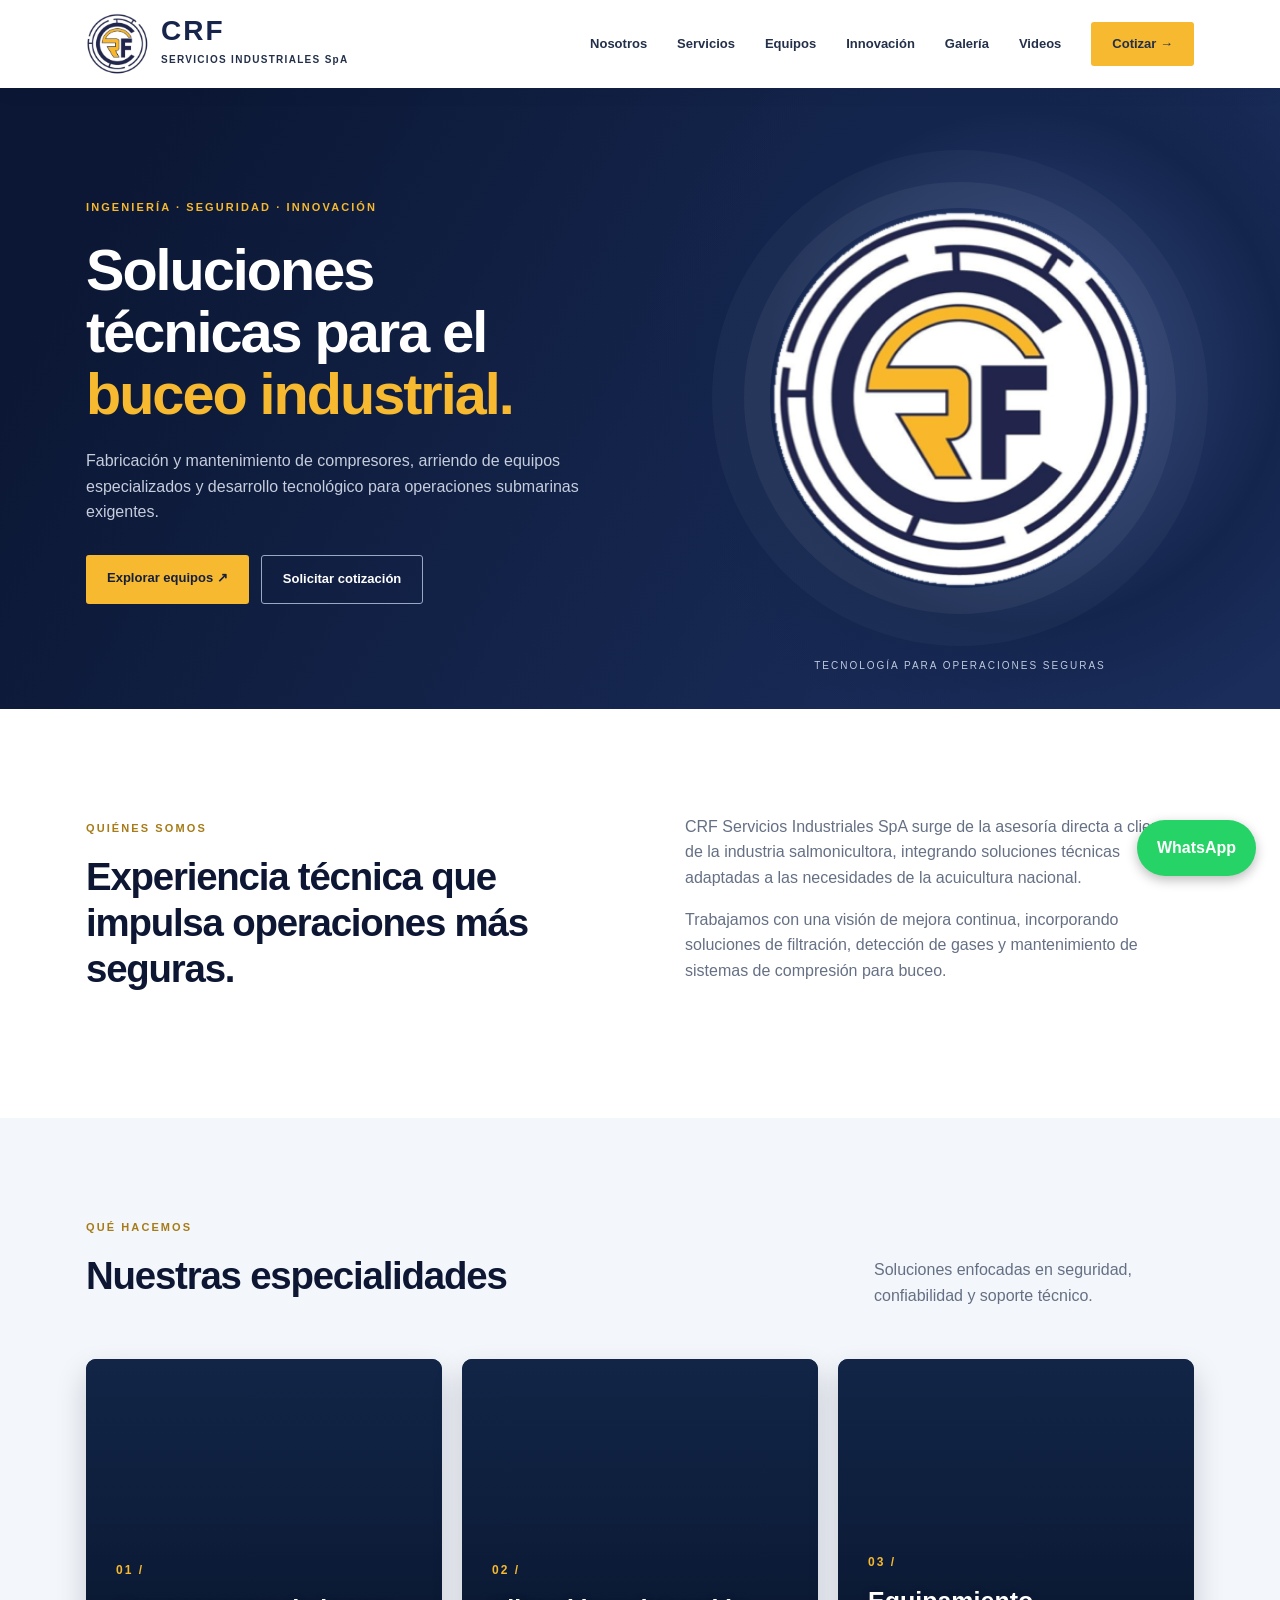
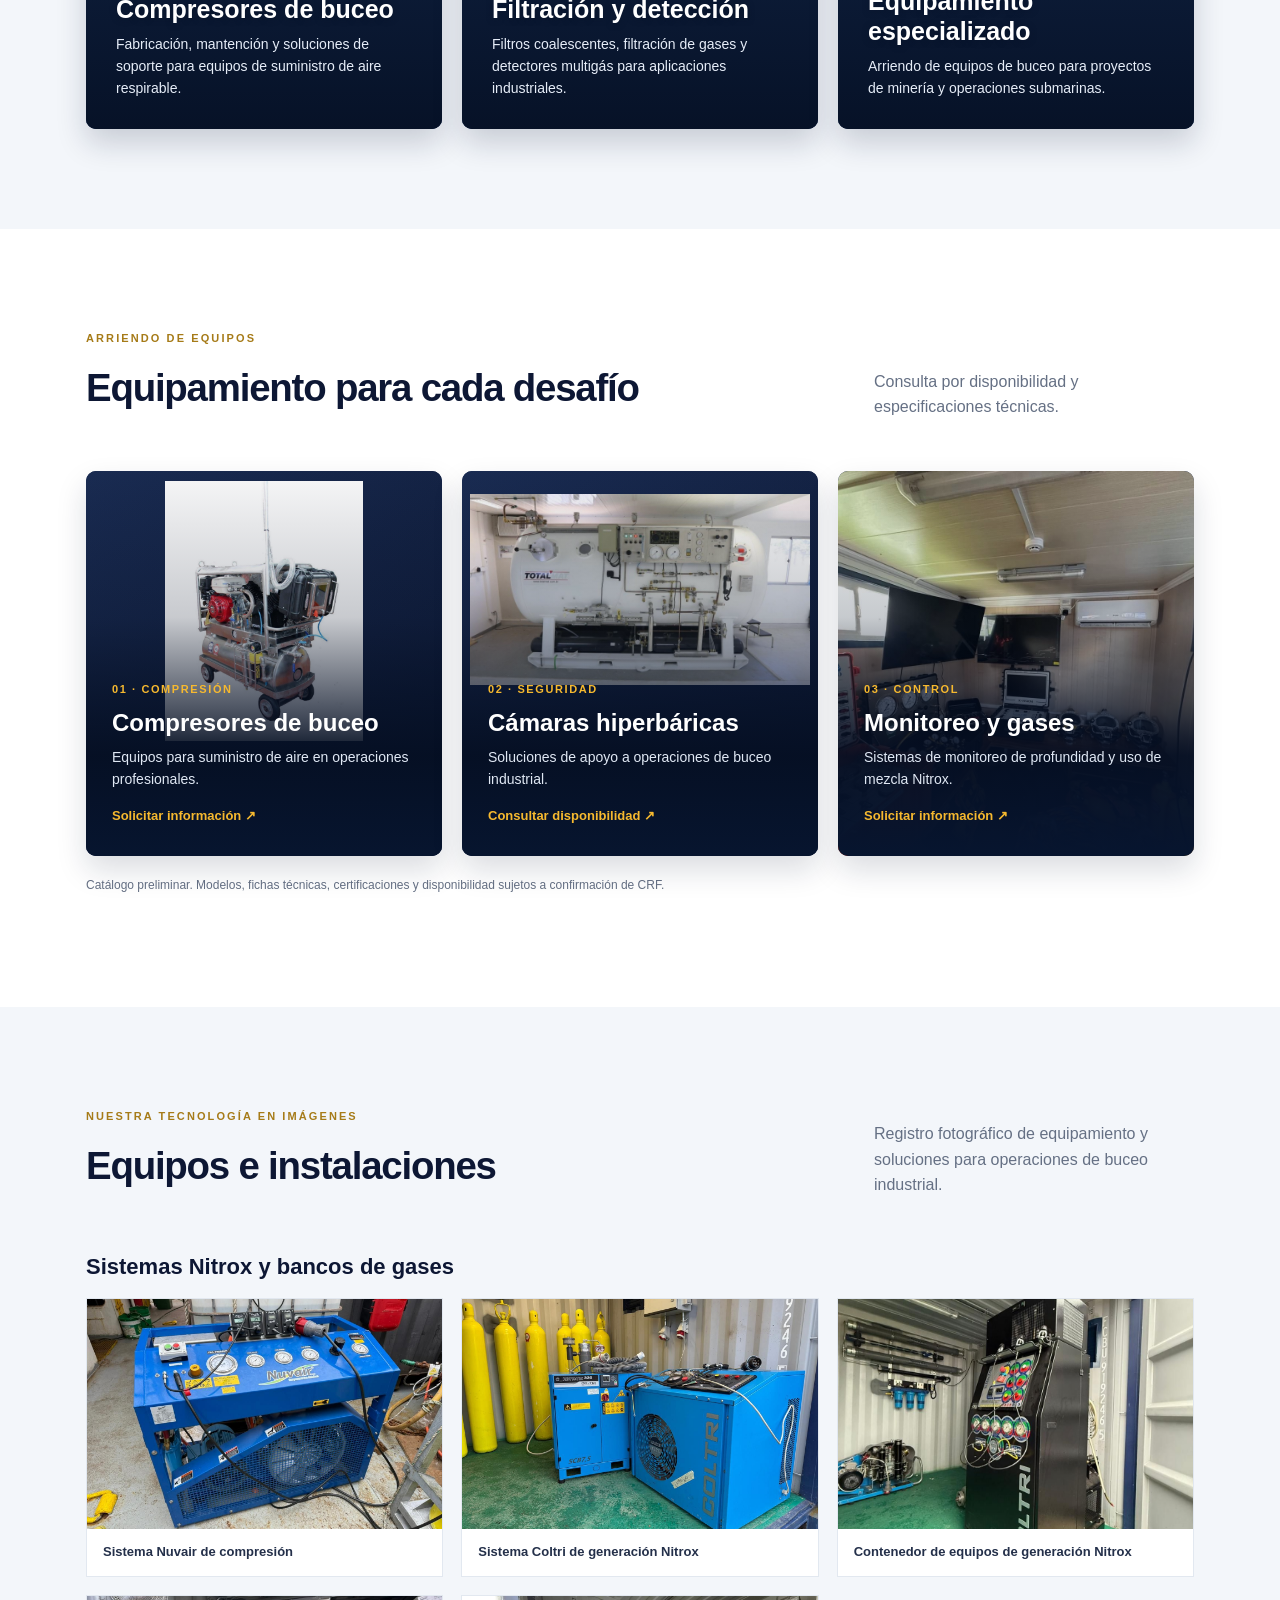
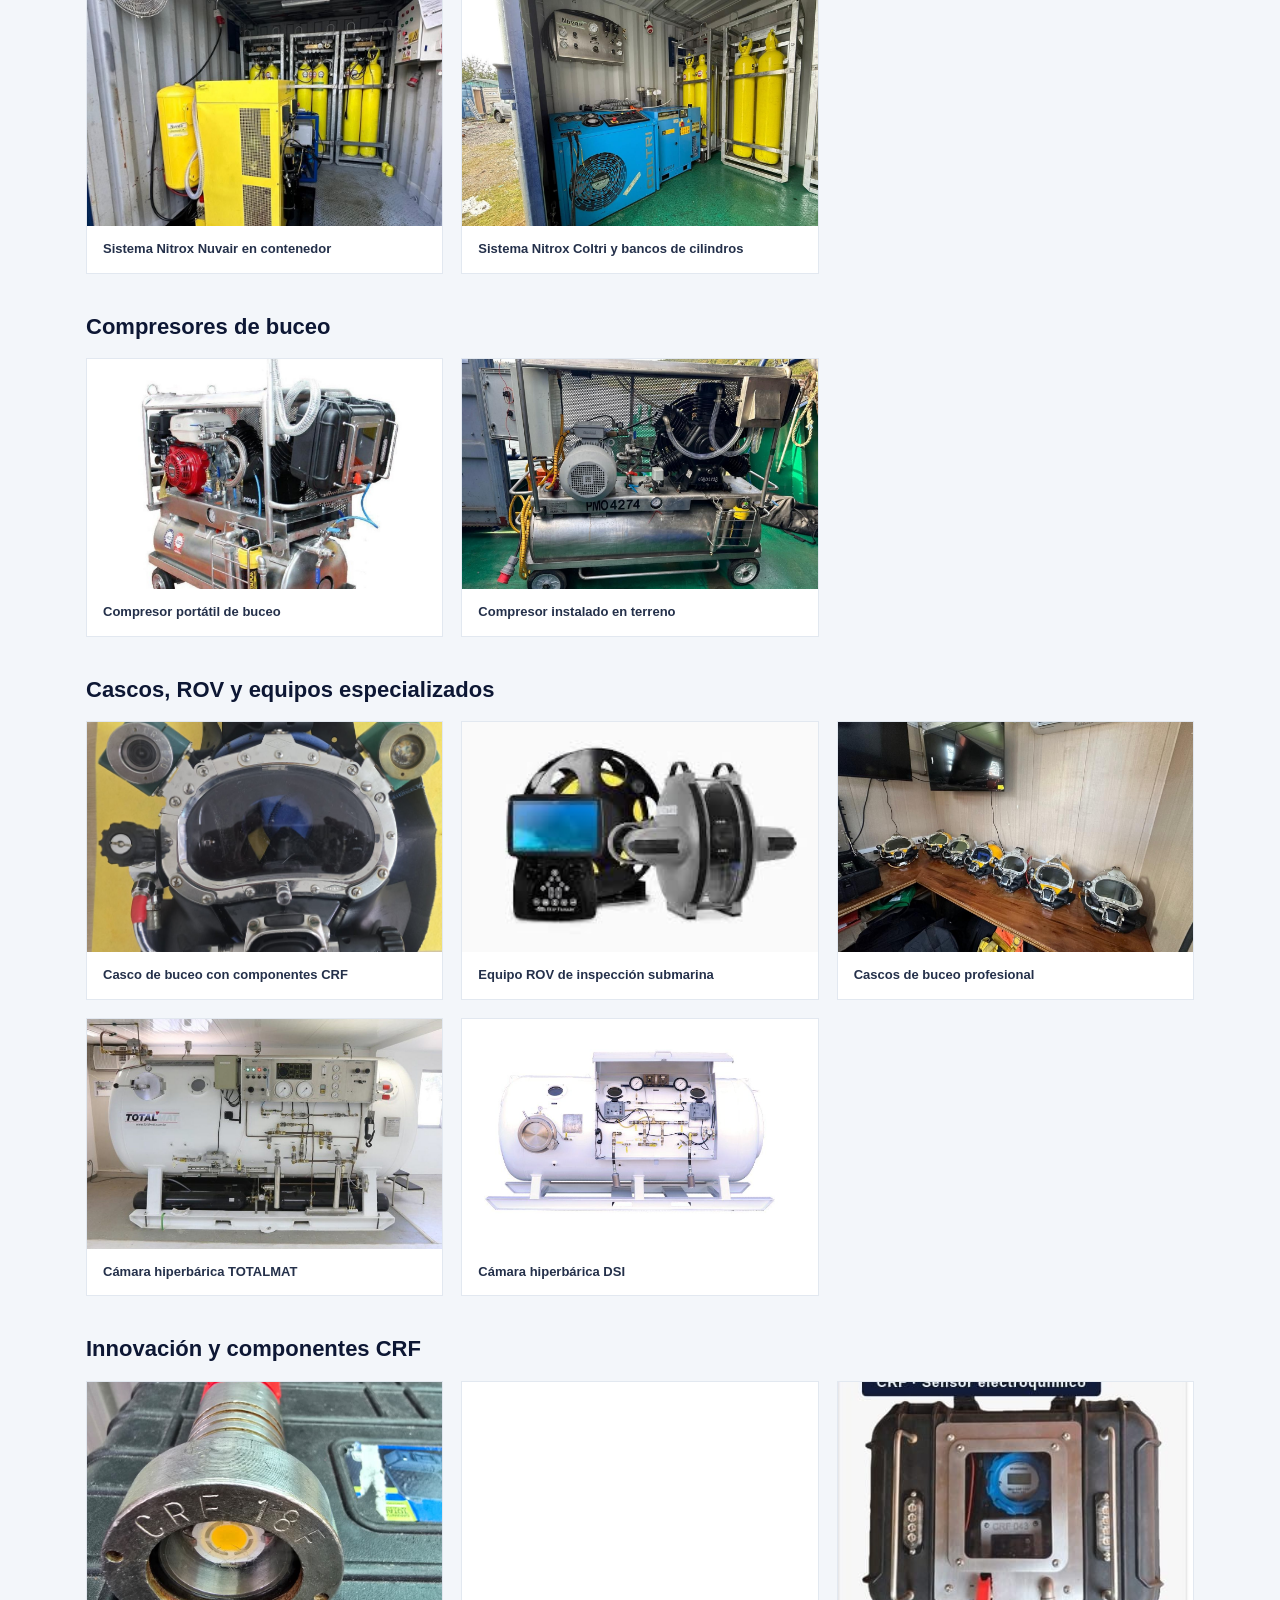
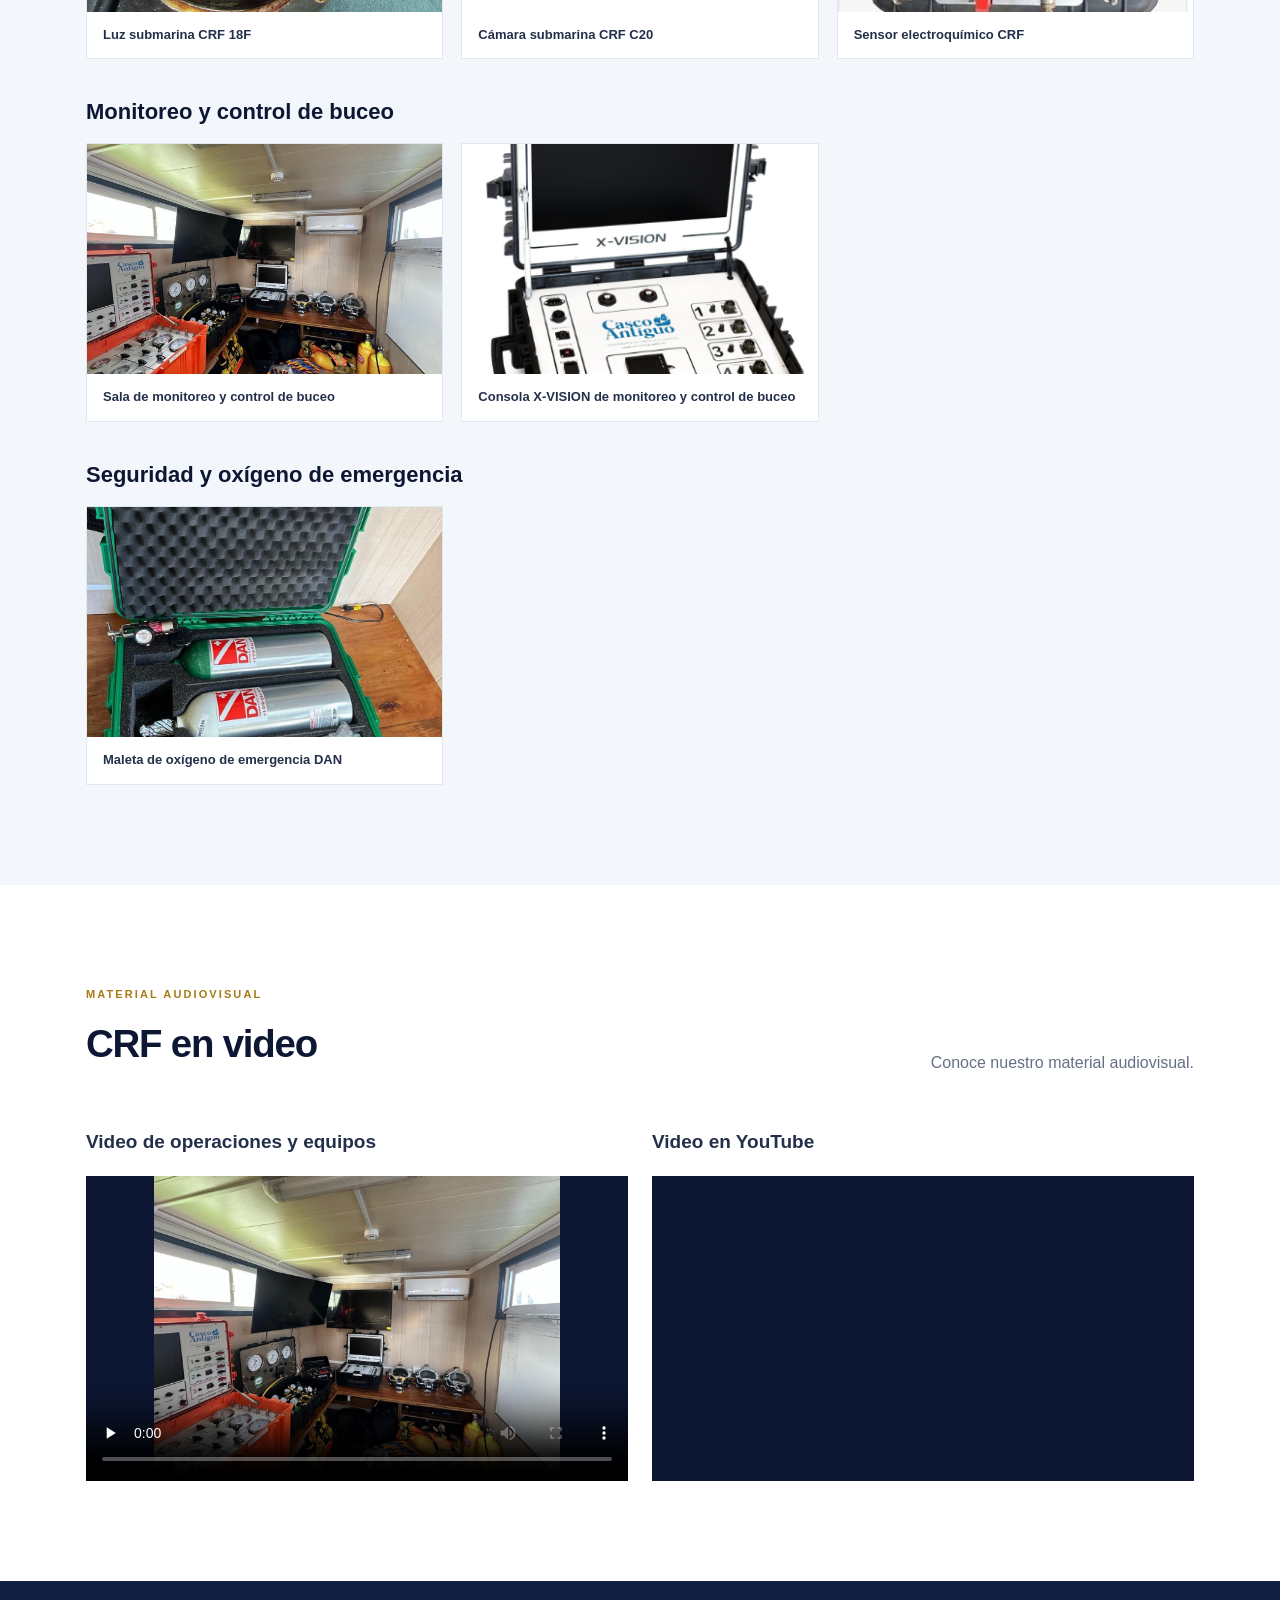
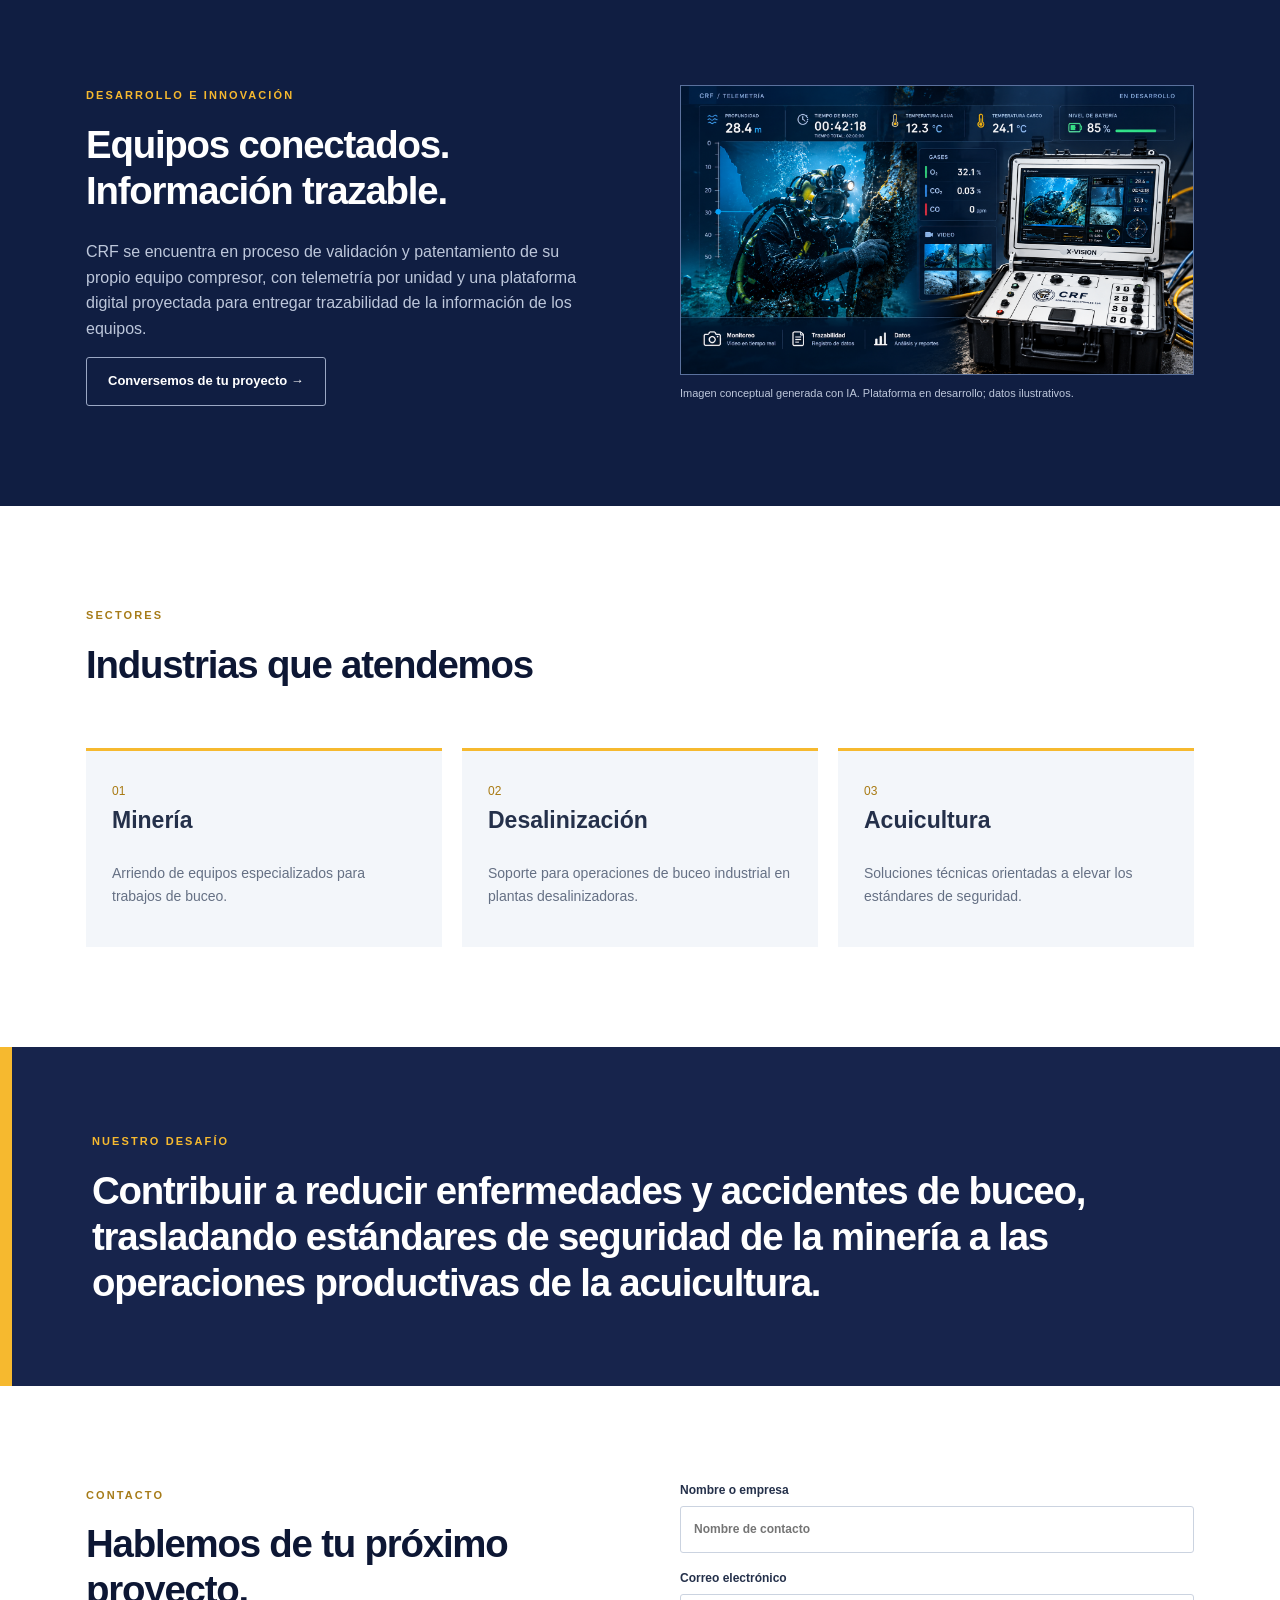
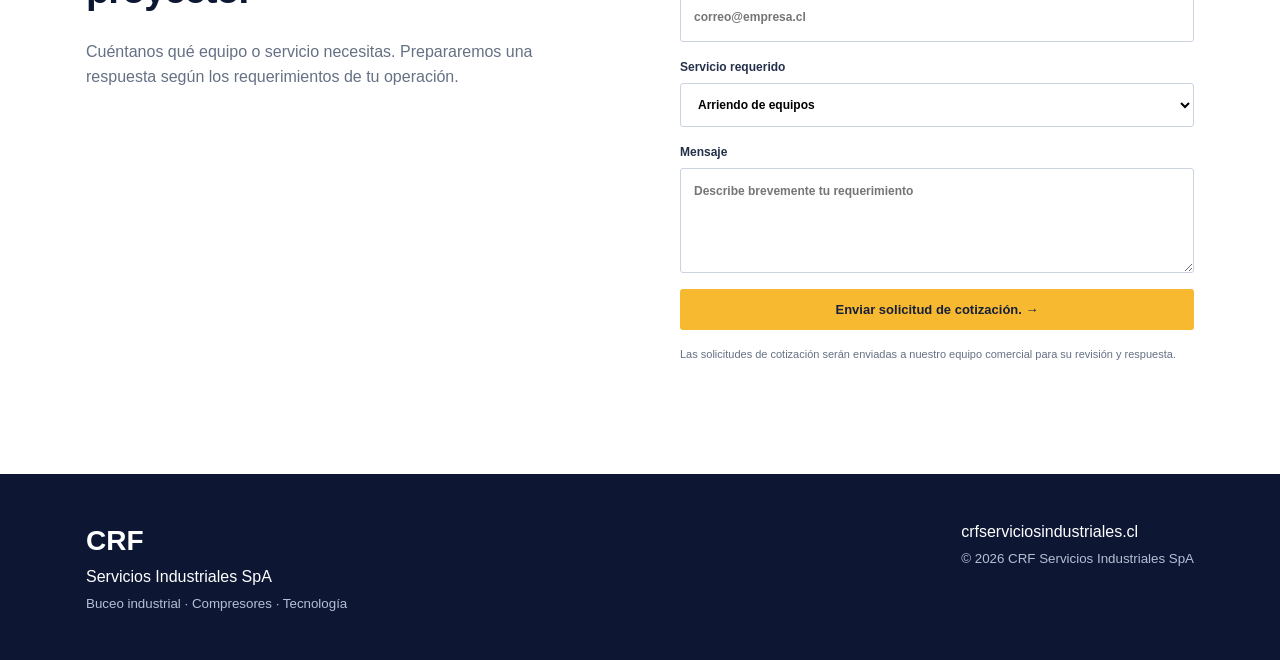
<file: index.html>
<!DOCTYPE html>

<html lang="es"><head><meta charset="utf-8"/><meta content="width=device-width,initial-scale=1" name="viewport"/><meta content="CRF Servicios Industriales SpA: soluciones de buceo industrial, arriendo de equipos, compresores e innovación para minería, desalinizadoras y acuicultura." name="description"/><title>CRF Servicios Industriales SpA | Soluciones para buceo industrial</title><link href="logo-crf.png" rel="icon" type="image/png"/><link href="styles.css" rel="stylesheet"/></head>
<body><header class="header"><a class="brand" href="#inicio"><img alt="Logotipo CRF" src="logo-crf.png"/><span><b>CRF</b><small>SERVICIOS INDUSTRIALES SpA</small></span></a><button aria-expanded="false" aria-label="Abrir menú" class="menu">☰</button><nav id="nav"><a href="#nosotros">Nosotros</a><a href="#servicios">Servicios</a><a href="#equipos">Equipos</a><a href="#innovacion">Innovación</a><a href="#galeria">Galería</a><a href="#videos">Videos</a><a class="navcta" href="#contacto">Cotizar →</a></nav></header>
<main><section class="hero" id="inicio"><div class="hero-content"><span class="eyebrow">INGENIERÍA · SEGURIDAD · INNOVACIÓN</span><h1>Soluciones técnicas para el <em>buceo industrial.</em></h1><p>Fabricación y mantenimiento de compresores, arriendo de equipos especializados y desarrollo tecnológico para operaciones submarinas exigentes.</p><div class="actions"><a class="btn primary" href="#equipos">Explorar equipos ↗</a><a class="btn outline" href="#contacto">Solicitar cotización</a></div></div><div aria-hidden="true" class="hero-art"><div class="official-logo"><img alt="" src="logo-crf.png"/></div><span class="art-tag">TECNOLOGÍA PARA OPERACIONES SEGURAS</span></div></section>
<section class="intro wrap" id="nosotros"><div><span class="eyebrow dark">QUIÉNES SOMOS</span><h2>Experiencia técnica que impulsa operaciones más seguras.</h2></div><div><p>CRF Servicios Industriales SpA surge de la asesoría directa a clientes de la industria salmonicultora, integrando soluciones técnicas adaptadas a las necesidades de la acuicultura nacional.</p><p>Trabajamos con una visión de mejora continua, incorporando soluciones de filtración, detección de gases y mantenimiento de sistemas de compresión para buceo.</p></div></section>
<section class="section pale" id="servicios"><div class="wrap"><div class="sectionhead"><div><span class="eyebrow dark">QUÉ HACEMOS</span><h2>Nuestras especialidades</h2></div><p>Soluciones enfocadas en seguridad, confiabilidad y soporte técnico.</p></div><div class="cards"><article class="card service-photo-card"><div class="service-collage rotating-gallery" data-count="4"><img alt="" loading="eager" src="compresor-portatil.jpg" style="--slide-index:0;"/><img alt="" loading="lazy" src="compresor-terreno.jpg" style="--slide-index:1;"/><img alt="" loading="lazy" src="nitrox-nuvair.jpg" style="--slide-index:2;"/><img alt="" loading="lazy" src="nitrox-coltri.jpg" style="--slide-index:3;"/></div><span class="number">01 /</span><div class="symbol">◉</div><h3>Compresores de buceo</h3><p>Fabricación, mantención y soluciones de soporte para equipos de suministro de aire respirable.</p></article><article class="card service-photo-card"><div class="service-collage filtracion-metalplan rotating-gallery" data-count="3"><img alt="Sistema de filtración METALPLAN" loading="eager" src="filtro-metalplan-equipos.png" style="--slide-index:0;" title="Sistema de filtración METALPLAN"/><img alt="Sistema de filtración Coltri - componentes internos y elementos filtrantes" loading="lazy" src="filtro-coltri-fondo-blanco.png" style="--slide-index:1;" title="Sistema de filtración Coltri"/><img alt="Sensor electroquímico CRF" loading="lazy" src="sensor-electroquimico-crf.jpg" style="--slide-index:2;"/></div><span class="number">02 /</span><div class="symbol">▤</div><h3>Filtración y detección</h3><p>Filtros coalescentes, filtración de gases y detectores multigás para aplicaciones industriales.</p></article><article class="card service-photo-card"><div class="service-collage rotating-gallery" data-count="4"><img alt="" loading="eager" src="camara-hiperbarica.jpg" style="--slide-index:0;"/><img alt="" loading="lazy" src="sala-control-buceo.jpg" style="--slide-index:1;"/><img alt="" loading="lazy" src="casco-componentes-crf.jpg" style="--slide-index:2;"/><img alt="" loading="lazy" src="rov-deep-trekker.jpg" style="--slide-index:3;"/></div><span class="number">03 /</span><div class="symbol">≋</div><h3>Equipamiento especializado</h3><p>Arriendo de equipos de buceo para proyectos de minería y operaciones submarinas.</p></article></div></div></section>
<section class="section wrap" id="equipos"><div class="sectionhead"><div><span class="eyebrow dark">ARRIENDO DE EQUIPOS</span><h2>Equipamiento para cada desafío</h2></div><p>Consulta por disponibilidad y especificaciones técnicas.</p></div><div class="equipment"><article class="equipment-photo-card"><div class="equipment-visual"><img alt="Compresor portátil de buceo" loading="lazy" src="compresor-portatil.jpg"/></div><div class="equipment-body"><span>01 · COMPRESIÓN</span><h3>Compresores de buceo</h3><p>Equipos para suministro de aire en operaciones profesionales.</p><a href="#contacto">Solicitar información ↗</a></div></article><article class="equipment-photo-card"><div class="equipment-visual"><img alt="Cámara hiperbárica" loading="lazy" src="camara-hiperbarica.jpg"/></div><div class="equipment-body"><span>02 · SEGURIDAD</span><h3>Cámaras hiperbáricas</h3><p>Soluciones de apoyo a operaciones de buceo industrial.</p><a href="#contacto">Consultar disponibilidad ↗</a></div></article><article class="equipment-photo-card"><div class="equipment-visual"><img alt="Sala de monitoreo de buceo" loading="lazy" src="sala-control-buceo.jpg"/></div><div class="equipment-body"><span>03 · CONTROL</span><h3>Monitoreo y gases</h3><p>Sistemas de monitoreo de profundidad y uso de mezcla Nitrox.</p><a href="#contacto">Solicitar información ↗</a></div></article></div><p class="disclaimer">Catálogo preliminar. Modelos, fichas técnicas, certificaciones y disponibilidad sujetos a confirmación de CRF.</p></section>
<section class="section pale" id="galeria"><div class="wrap"><div class="sectionhead"><div><span class="eyebrow dark">NUESTRA TECNOLOGÍA EN IMÁGENES</span><h2>Equipos e instalaciones</h2></div><p>Registro fotográfico de equipamiento y soluciones para operaciones de buceo industrial.</p></div><h3 class="gallery-heading">Sistemas Nitrox y bancos de gases</h3><div class="photo-grid"><figure class="photo-card"><img alt="Sistema Nuvair de compresión" decoding="async" loading="lazy" src="nitrox-nuvair.jpg"/><figcaption>Sistema Nuvair de compresión</figcaption></figure><figure class="photo-card"><img alt="Sistema Coltri de generación Nitrox" decoding="async" loading="lazy" src="nitrox-coltri.jpg"/><figcaption>Sistema Coltri de generación Nitrox</figcaption></figure><figure class="photo-card"><img alt="Contenedor de equipos de generación Nitrox" decoding="async" loading="lazy" src="contenedor-nitrox-equipos.jpg"/><figcaption>Contenedor de equipos de generación Nitrox</figcaption></figure><figure class="photo-card"><img alt="Sistema Nitrox Nuvair en contenedor" decoding="async" loading="lazy" src="contenedor-nitrox-nuvair.jpg"/><figcaption>Sistema Nitrox Nuvair en contenedor</figcaption></figure><figure class="photo-card"><img alt="Sistema Nitrox Coltri y bancos de cilindros" decoding="async" loading="lazy" src="contenedor-coltri-2.jpg"/><figcaption>Sistema Nitrox Coltri y bancos de cilindros</figcaption></figure></div><h3 class="gallery-heading">Compresores de buceo</h3><div class="photo-grid"><figure class="photo-card"><img alt="Compresor portátil de buceo" decoding="async" loading="lazy" src="compresor-portatil.jpg"/><figcaption>Compresor portátil de buceo</figcaption></figure><figure class="photo-card"><img alt="Compresor instalado en terreno" decoding="async" loading="lazy" src="compresor-terreno.jpg"/><figcaption>Compresor instalado en terreno</figcaption></figure></div><h3 class="gallery-heading">Cascos, ROV y equipos especializados</h3><div class="photo-grid"><figure class="photo-card"><img alt="Casco de buceo con componentes CRF" decoding="async" loading="lazy" src="casco-componentes-crf.jpg"/><figcaption>Casco de buceo con componentes CRF</figcaption></figure><figure class="photo-card"><img alt="Equipo ROV de inspección submarina" decoding="async" loading="lazy" src="rov-deep-trekker.jpg"/><figcaption>Equipo ROV de inspección submarina</figcaption></figure><figure class="photo-card"><img alt="Cascos de buceo profesional" decoding="async" loading="lazy" src="cascos-profesionales.jpg"/><figcaption>Cascos de buceo profesional</figcaption></figure><figure class="photo-card"><img alt="Cámara hiperbárica TOTALMAT" decoding="async" loading="lazy" src="camara-hiperbarica.jpg"/><figcaption>Cámara hiperbárica TOTALMAT</figcaption></figure><figure class="photo-card"><img alt="Cámara hiperbárica DSI" decoding="async" loading="lazy" src="camara-dsi.png"/><figcaption>Cámara hiperbárica DSI</figcaption></figure></div><h3 class="gallery-heading">Innovación y componentes CRF</h3><div class="photo-grid"><figure class="photo-card"><img alt="Luz submarina CRF 18F" decoding="async" loading="lazy" src="crf-componente-c18.jpg"/><figcaption>Luz submarina CRF 18F</figcaption></figure><figure class="photo-card"><img alt="Cámara submarina CRF C20" decoding="async" loading="lazy" src="crf-componente-c20.jpg"/><figcaption>Cámara submarina CRF C20</figcaption></figure><figure class="photo-card"><img alt="Sensor electroquímico CRF" decoding="async" loading="lazy" src="sensor-electroquimico-crf.jpg"/><figcaption>Sensor electroquímico CRF</figcaption></figure></div><h3 class="gallery-heading">Monitoreo y control de buceo</h3><div class="photo-grid"><figure class="photo-card"><img alt="Sala de monitoreo y control de buceo" decoding="async" loading="lazy" src="sala-control-buceo.jpg"/><figcaption>Sala de monitoreo y control de buceo</figcaption></figure><figure class="photo-card"><img alt="Consola X-VISION de monitoreo y control de buceo" decoding="async" loading="lazy" src="control-xvision.png"/><figcaption>Consola X-VISION de monitoreo y control de buceo</figcaption></figure></div><h3 class="gallery-heading">Seguridad y oxígeno de emergencia</h3><div class="photo-grid"><figure class="photo-card"><img alt="Maleta de oxígeno de emergencia DAN" decoding="async" loading="lazy" src="maleta-oxigeno-dan.jpg"/><figcaption>Maleta de oxígeno de emergencia DAN</figcaption></figure></div></div></section><section class="section wrap" id="videos"><div class="sectionhead"><div><span class="eyebrow dark">MATERIAL AUDIOVISUAL</span><h2>CRF en video</h2></div><p>Conoce nuestro material audiovisual.</p></div><div class="video-grid"><article><h3>Video de operaciones y equipos</h3><video controls="" playsinline="" poster="sala-control-buceo.jpg" preload="none"><source src="video-crf.mp4" type="video/mp4"/>Tu navegador no admite este video.</video></article><article><h3>Video en YouTube</h3><div class="video-frame"><iframe allow="accelerometer; autoplay; clipboard-write; encrypted-media; gyroscope; picture-in-picture; web-share" allowfullscreen="" loading="lazy" referrerpolicy="strict-origin-when-cross-origin" src="https://www.youtube-nocookie.com/embed/SJFTPEprJG4" title="Video CRF en YouTube"></iframe></div></article></div></section><section class="innovation" id="innovacion"><div class="wrap innovation-grid"><div><span class="eyebrow">DESARROLLO E INNOVACIÓN</span><h2>Equipos conectados. Información trazable.</h2><p>CRF se encuentra en proceso de validación y patentamiento de su propio equipo compresor, con telemetría por unidad y una plataforma digital proyectada para entregar trazabilidad de la información de los equipos.</p><a class="btn outline" href="#contacto">Conversemos de tu proyecto →</a></div><div class="telemetry telemetry-image"><img alt="Visualización conceptual de telemetría: profundidad, tiempo de buceo, temperatura y datos operativos" src="telemetria-conceptual.png"/><p class="concept-note">Imagen conceptual generada con IA. Plataforma en desarrollo; datos ilustrativos.</p></div></div></section>
<section class="section wrap"><div class="sectionhead"><div><span class="eyebrow dark">SECTORES</span><h2>Industrias que atendemos</h2></div></div><div class="industries"><div><span>01</span><h3>Minería</h3><p>Arriendo de equipos especializados para trabajos de buceo.</p></div><div><span>02</span><h3>Desalinización</h3><p>Soporte para operaciones de buceo industrial en plantas desalinizadoras.</p></div><div><span>03</span><h3>Acuicultura</h3><p>Soluciones técnicas orientadas a elevar los estándares de seguridad.</p></div></div></section>
<section class="mission"><div class="wrap"><span class="eyebrow">NUESTRO DESAFÍO</span><h2>Contribuir a reducir enfermedades y accidentes de buceo, trasladando estándares de seguridad de la minería a las operaciones productivas de la acuicultura.</h2></div></section>
<section class="section wrap contact" id="contacto"><div><span class="eyebrow dark">CONTACTO</span><h2>Hablemos de tu próximo proyecto.</h2><p>Cuéntanos qué equipo o servicio necesitas. Prepararemos una respuesta según los requerimientos de tu operación.</p></div><form id="contact-form" action="https://formsubmit.co/controlygestion@crfchile.cl" method="POST">
<input type="hidden" name="_next" value="https://www.crfserviciosindustriales.cl/gracias.html">
<label>Nombre o empresa<input name="nombre" placeholder="Nombre de contacto" required=""/></label><label>Correo electrónico<input name="correo" placeholder="correo@empresa.cl" required="" type="email"/></label><label>Servicio requerido<select name="servicio"><option>Arriendo de equipos</option><option>Compresores y mantenimiento</option><option>Filtración y detección de gases</option><option>Proyecto industrial</option><option>Otro servicio</option></select></label><label>Mensaje<textarea name="mensaje" placeholder="Describe brevemente tu requerimiento" required="" rows="4"></textarea></label><button class="btn primary" type="submit">Enviar solicitud de cotización. →</button><p class="formnote">Las solicitudes de cotización serán enviadas a nuestro equipo comercial para su revisión y respuesta.</p></form></section></main>
<footer><div class="wrap footergrid"><div><strong>CRF</strong><p>Servicios Industriales SpA</p><small>Buceo industrial · Compresores · Tecnología</small></div><div><p>crfserviciosindustriales.cl</p><small>© <span id="year"></span> CRF Servicios Industriales SpA</small></div></div></footer><script src="script.js"></script>
<!-- Botón flotante de WhatsApp CRF -->
<a href="https://wa.me/56941580075?text=Hola%2C%20quiero%20consultar%20por%20los%20servicios%20de%20CRF"
   target="_blank"
   rel="noopener noreferrer"
   aria-label="Contactar a CRF por WhatsApp"
   style="position:fixed;bottom:24px;right:24px;background:#25D366;color:white;padding:15px 20px;border-radius:50px;text-decoration:none;font-family:Arial,sans-serif;font-weight:bold;box-shadow:0 4px 12px #0004;z-index:9999;">
   WhatsApp
</a>
</body>
</html>
</file>
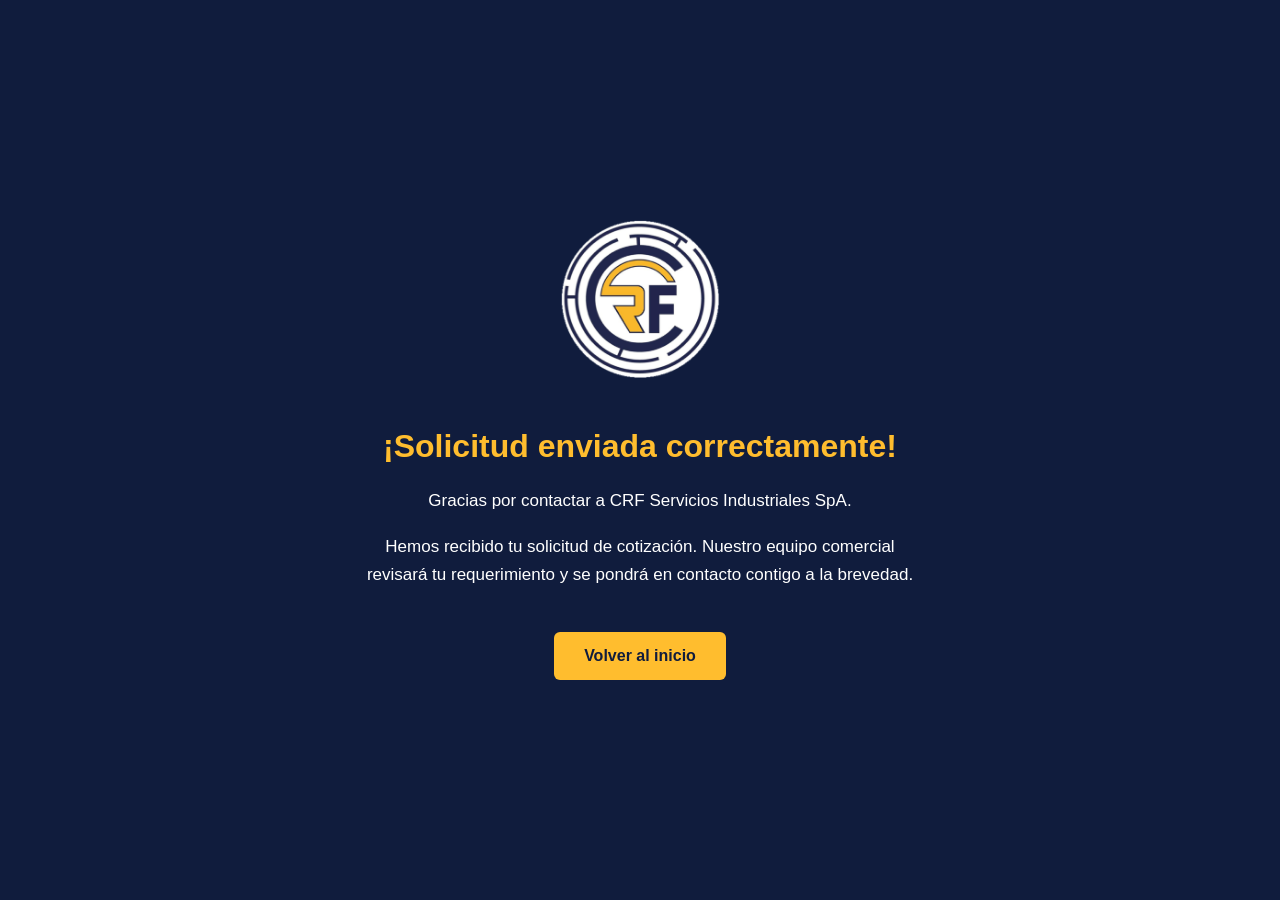
<file: gracias.html>
<!DOCTYPE html>
<html lang="es">
<head>
  <meta charset="UTF-8">
  <meta name="viewport" content="width=device-width, initial-scale=1">
  <title>Solicitud enviada | CRF</title>
  <style>
    body {
      margin: 0;
      font-family: Arial, sans-serif;
      background: #101c3d;
      color: #fff;
      display: flex;
      justify-content: center;
      align-items: center;
      min-height: 100vh;
      text-align: center;
    }
    .contenedor {
      padding: 40px 25px;
      max-width: 550px;
    }
    img {
      width: 160px;
      max-width: 80%;
      margin-bottom: 25px;
    }
    h1 { color: #ffbd2e; }
    p { line-height: 1.7; font-size: 17px; }
    a {
      display: inline-block;
      margin-top: 25px;
      padding: 15px 30px;
      background: #ffbd2e;
      color: #101c3d;
      text-decoration: none;
      border-radius: 6px;
      font-weight: bold;
    }
  </style>
</head>
<body>
  <main class="contenedor">
    <img src="logo-crf.png" alt="Logo CRF">
    <h1>¡Solicitud enviada correctamente!</h1>
    <p>
      Gracias por contactar a CRF Servicios
      Industriales SpA.
    </p>
    <p>
      Hemos recibido tu solicitud de cotización.
      Nuestro equipo comercial revisará tu
      requerimiento y se pondrá en contacto
      contigo a la brevedad.
    </p>
    <a href="/">Volver al inicio</a>
  </main>
</body>
</html>
</file>
<file: styles.css>
:root{--navy:#17244c;--dark:#0d1734;--gold:#f6b92f;--text:#24304a;--muted:#657084;--pale:#f3f6fa}*{box-sizing:border-box}html{scroll-behavior:smooth}body{margin:0;font-family:Arial,Helvetica,sans-serif;color:var(--text);line-height:1.6}a{text-decoration:none;color:inherit}.wrap{max-width:1160px;margin:auto;padding-left:26px;padding-right:26px}.header{height:88px;display:flex;align-items:center;justify-content:space-between;padding:0 max(26px,calc((100vw - 1108px)/2));background:white;position:sticky;top:0;z-index:10;box-shadow:0 2px 20px #0c193510}.brand{display:flex;align-items:center;gap:12px}.brand img{height:63px;width:63px;object-fit:contain}.brand b{font-size:28px;letter-spacing:2px;color:var(--navy);display:block;line-height:1}.brand small{font-size:10px;font-weight:700;letter-spacing:1.3px}nav{display:flex;align-items:center;gap:30px;font-size:13px;font-weight:700}nav a:hover{color:#b17c08}.navcta{background:var(--gold);padding:12px 21px;border-radius:3px}.menu{display:none}.hero{min-height:580px;background:linear-gradient(120deg,#0b1734 10%,#1a2d5b 85%);color:white;display:grid;grid-template-columns:1fr 1fr;overflow:hidden}.hero-content{max-width:610px;padding:105px 30px 105px max(26px,calc((100vw - 1108px)/2));z-index:1}.eyebrow{color:var(--gold);font-size:11px;font-weight:800;letter-spacing:2.1px}.eyebrow.dark{color:#a67b18}h1,h2,h3,p{margin-top:0}h1{font-size:clamp(42px,4.5vw,68px);line-height:1.08;letter-spacing:-2px;margin:20px 0 23px}h1 em{font-style:normal;color:var(--gold)}.hero p{color:#c6cddd;max-width:510px}.actions{display:flex;gap:12px;margin-top:30px;flex-wrap:wrap}.btn{display:inline-block;border:0;border-radius:3px;padding:13px 21px;font-weight:800;font-size:13px;cursor:pointer}.primary{background:var(--gold);color:#17203a}.outline{border:1px solid #9ba8c4;color:white;background:transparent}.hero-art{position:relative;display:grid;place-items:center;background:radial-gradient(circle at 60% 45%,#344a80 0,#14254d 50%,transparent 75%)}.rings{height:370px;width:370px;border:2px solid #ffffff40;border-radius:50%;display:grid;place-items:center;box-shadow:0 0 0 35px #ffffff08,0 0 0 75px #ffffff05}.core{width:280px;height:280px;border:30px solid var(--gold);border-left-color:#ffffff25;border-radius:50%;display:flex;align-items:center;justify-content:center;flex-direction:column;font-size:70px;font-weight:900;letter-spacing:-5px}.core span{font-size:11px;letter-spacing:4px}.art-tag{position:absolute;bottom:35px;font-size:10px;letter-spacing:2px;color:#bfc9df}.intro{display:grid;grid-template-columns:1fr 1fr;gap:90px;padding-top:105px;padding-bottom:100px}.intro p{color:var(--muted)}h2{font-size:clamp(30px,3vw,44px);line-height:1.2;letter-spacing:-1.2px;margin:15px 0 25px;color:var(--dark)}.section{padding-top:95px;padding-bottom:100px}.pale{background:var(--pale)}.sectionhead{display:flex;align-items:end;justify-content:space-between;gap:40px;margin-bottom:35px}.sectionhead p{max-width:320px;color:var(--muted)}.cards,.equipment,.industries{display:grid;grid-template-columns:repeat(3,1fr);gap:20px}.card{background:white;border:1px solid #e6eaf1;padding:32px;min-height:275px}.number,.equipment-body span{font-size:11px;letter-spacing:1.6px;font-weight:800;color:#a87911}.symbol{font-size:48px;color:var(--navy);margin:25px 0 10px}.card h3,.equipment h3{font-size:21px;color:var(--dark);line-height:1.2}.card p,.equipment p{font-size:14px;color:var(--muted)}.equipment article{border:1px solid #e5e9ef}.equipment-visual{height:190px;background:linear-gradient(145deg,#172650,#354b7e);color:var(--gold);display:grid;place-items:center;font-size:100px}.equipment-body{padding:24px}.equipment-body a{font-size:13px;font-weight:800;color:var(--navy)}.disclaimer{font-size:12px;color:var(--muted);margin-top:20px}.innovation{background:#101e42;color:white;padding:100px 0}.innovation-grid{display:grid;grid-template-columns:1fr 1fr;gap:80px;align-items:center}.innovation h2,.mission h2{color:white}.innovation p{color:#bdc7db}.telemetry{border:1px solid #5a719d;background:#1b2d55;padding:30px;min-height:330px}.telemetry-top,.telemetry-bottom{display:flex;justify-content:space-between;gap:12px;font-size:10px;letter-spacing:1px;color:#a7b8d5}.pulse{text-align:center;font-size:140px;color:var(--gold);line-height:1.8}.industries>div{border-top:3px solid var(--gold);padding:26px;background:var(--pale)}.industries span{font-size:12px;color:#a87911}.industries h3{font-size:23px}.industries p{color:var(--muted);font-size:14px}.mission{background:var(--navy);padding:80px 0;border-left:12px solid var(--gold)}.mission h2{max-width:1000px;font-size:clamp(27px,3vw,39px);margin-bottom:0}.contact{display:grid;grid-template-columns:1fr 1fr;gap:80px}.contact p{color:var(--muted)}form{display:grid;gap:16px}label{font-size:12px;font-weight:800;display:grid;gap:6px}input,textarea,select{font:inherit;padding:13px;border:1px solid #cbd3e0;border-radius:3px;width:100%;background:white}form .btn{text-align:center}.formnote{font-size:11px}footer{background:#0d1734;color:white;padding:45px 0}.footergrid{display:flex;justify-content:space-between;gap:20px}footer strong{font-size:28px}footer p{margin:0}footer small{color:#b5bfd4}@media(max-width:800px){.header{height:75px}.brand img{height:52px;width:52px}.menu{display:block;background:transparent;border:0;font-size:27px;color:var(--navy)}nav{display:none;position:absolute;top:75px;left:0;right:0;background:white;padding:24px;flex-direction:column;align-items:start;box-shadow:0 10px 20px #0002}nav.open{display:flex}.hero{grid-template-columns:1fr}.hero-content{padding:75px 26px}.hero-art{min-height:300px}.rings{height:220px;width:220px}.core{height:170px;width:170px;border-width:18px;font-size:45px}.core span{font-size:8px}.intro,.innovation-grid,.contact{grid-template-columns:1fr;gap:30px}.intro{padding-top:75px;padding-bottom:70px}.section{padding-top:70px;padding-bottom:70px}.cards,.equipment,.industries{grid-template-columns:1fr}.sectionhead{display:block}.footergrid{display:block}}

/* Logotipo oficial CRF */
.official-logo{width:min(380px,78%);aspect-ratio:1;background:transparent;border-radius:50%;display:grid;place-items:center;padding:0;box-shadow:0 0 0 26px #ffffff0c,0 0 0 58px #ffffff08}
.official-logo img{width:100%;height:100%;object-fit:contain;display:block}
@media(max-width:800px){.official-logo{width:min(260px,70%);padding:0}}

/* Fotografías y videos CRF: misma paleta corporativa */
.equipment-visual{overflow:hidden}.equipment-visual img{width:100%;height:100%;object-fit:cover;display:block}.gallery-heading{margin:35px 0 14px;font-size:22px;color:var(--dark)}.photo-grid{display:grid;grid-template-columns:repeat(3,minmax(0,1fr));gap:18px}.photo-card{margin:0;background:#fff;border:1px solid #e2e8f0;overflow:hidden}.photo-card img{width:100%;height:230px;object-fit:cover;display:block}.photo-card figcaption{padding:13px 16px;font-size:13px;font-weight:700;color:var(--text)}.video-grid{display:grid;grid-template-columns:repeat(2,minmax(0,1fr));gap:24px}.video-grid article{min-width:0}.video-grid h3{font-size:19px}.video-grid video,.video-frame iframe{display:block;width:100%;aspect-ratio:16/9;border:0;background:var(--dark)}.video-frame{width:100%}@media(max-width:800px){.photo-grid{grid-template-columns:repeat(2,minmax(0,1fr))}.photo-card img{height:180px}.video-grid{grid-template-columns:1fr}nav{gap:18px}}@media(max-width:480px){.photo-grid{grid-template-columns:1fr}.photo-card img{height:230px}}

/* Mejoras CRF: collage de equipos reales, fotografías completas y telemetría */
.service-collage{display:grid;grid-template-columns:repeat(2,minmax(0,1fr));gap:6px;margin-top:18px;overflow:hidden;border-radius:4px}
.service-collage img{width:100%;height:92px;object-fit:cover;background:#edf1f7;display:block}
.service-collage img:only-child{grid-column:span 2}
.equipment-visual{background:#f6f8fb}
.equipment-visual img{object-fit:contain;object-position:center center;padding:5px}
.equipment article:first-child .equipment-visual img{object-fit:contain}
.telemetry-image{padding:0;min-height:0;border:0;background:transparent}
.telemetry-image img{width:100%;height:auto;display:block;border:1px solid #5a719d}
.concept-note{font-size:11px;color:#c6cddd;margin:10px 0 0}
@media(max-width:800px){.service-collage img{height:125px}}


/* CRF: tarjetas fotográficas con imágenes originales de la empresa */
#servicios .cards{align-items:stretch}
#servicios .service-photo-card{position:relative;isolation:isolate;overflow:hidden;display:flex;flex-direction:column;justify-content:flex-end;min-height:370px;padding:30px;border:0;border-radius:10px;background:#112348;color:white;box-shadow:0 14px 30px #101b3830;transition:transform .2s ease,box-shadow .2s ease}
#servicios .service-photo-card:hover{transform:translateY(-3px);box-shadow:0 18px 38px #101b3840}
#servicios .service-photo-card .service-collage{position:absolute;inset:0;z-index:-2;display:grid;grid-template-columns:repeat(2,minmax(0,1fr));grid-auto-rows:1fr;gap:3px;margin:0;border-radius:0;width:100%;height:100%}
#servicios .service-photo-card .service-collage img{width:100%;height:100%;min-height:0;object-fit:cover;background:#162951}
#servicios .service-photo-card .service-collage img:nth-child(1):nth-last-child(2),#servicios .service-photo-card .service-collage img:nth-child(2):last-child{grid-row:1 / 3}
#servicios .service-photo-card:after{content:"";position:absolute;inset:0;z-index:-1;background:linear-gradient(180deg,rgba(7,18,39,.13) 0%,rgba(9,23,49,.56) 42%,rgba(6,17,38,.97) 100%);pointer-events:none}
#servicios .service-photo-card .number{color:var(--gold);font-size:12px;letter-spacing:2px;margin-bottom:14px}
#servicios .service-photo-card .symbol{display:none}
#servicios .service-photo-card h3{color:white;font-size:25px;margin:0 0 10px;text-shadow:0 1px 6px #07122680}
#servicios .service-photo-card p{color:#e6edf8;font-size:14px;line-height:1.55;margin:0}
/* Equipos: imagen a pantalla de tarjeta y texto superpuesto */
#equipos .equipment{align-items:stretch}
#equipos .equipment-photo-card{position:relative;isolation:isolate;display:flex;align-items:flex-end;overflow:hidden;min-height:385px;border:0;border-radius:10px;background:#112348;box-shadow:0 14px 30px #101b3826}
#equipos .equipment-photo-card .equipment-visual{position:absolute;inset:0;height:auto;display:block;z-index:-2;background:linear-gradient(145deg,#1a2c53,#0c1732)}
#equipos .equipment-photo-card .equipment-visual img{width:100%;height:100%;padding:0;object-fit:cover;object-position:center;display:block}
/* Mantener compresor completo, sin cortar la máquina */
#equipos .equipment-photo-card:first-child .equipment-visual img{object-fit:contain;object-position:center 28%;padding:10px 10px 115px}
/* Mostrar cámaras y sistemas sin recortes agresivos */
#equipos .equipment-photo-card:nth-child(2) .equipment-visual img{object-fit:contain;object-position:center 20%;padding:8px 8px 110px}
#equipos .equipment-photo-card:after{content:"";position:absolute;inset:0;z-index:-1;background:linear-gradient(180deg,rgba(5,15,35,.03) 0%,rgba(5,15,35,.22) 38%,rgba(5,15,35,.96) 74%,#07152f 100%);pointer-events:none}
#equipos .equipment-photo-card .equipment-body{padding:26px 26px 28px;width:100%;position:relative}
#equipos .equipment-photo-card .equipment-body span{color:var(--gold)}
#equipos .equipment-photo-card .equipment-body h3{color:white;font-size:24px;margin:8px 0 8px}
#equipos .equipment-photo-card .equipment-body p{color:#e0e8f4;margin-bottom:12px}
#equipos .equipment-photo-card .equipment-body a{color:var(--gold)}
@media(max-width:800px){#servicios .service-photo-card{min-height:350px}#equipos .equipment-photo-card{min-height:380px}}
@media(prefers-reduced-motion:reduce){#servicios .service-photo-card{transition:none}}

/* CRF: elementos filtrantes reales METALPLAN en la tarjeta de filtración */
#servicios .service-photo-card .service-collage.filtracion-metalplan{grid-template-columns:repeat(3,minmax(0,1fr));grid-template-rows:1fr;gap:3px;background:#e9eef4}
#servicios .service-photo-card .service-collage.filtracion-metalplan img{grid-column:auto!important;grid-row:auto!important;width:100%;height:100%;object-fit:contain;object-position:center center;background:#eef2f6;padding:5px}
#servicios .service-photo-card .service-collage.filtracion-metalplan img:last-child{object-fit:cover;padding:0}

/* CRF: evitar el texto cortado de la foto del sensor sin modificar la fotografía original. */
#servicios .service-photo-card .service-collage.filtracion-metalplan img:last-child{transform:scale(1.22);transform-origin:center bottom;object-position:center bottom}

/* CRF - Carrusel automático en las tres especialidades: 5 segundos por imagen */
#servicios .service-photo-card .service-collage.rotating-gallery,
#servicios .service-photo-card .service-collage.filtracion-metalplan.rotating-gallery{display:block;position:absolute;inset:0;overflow:hidden;background:#14284b}
#servicios .service-photo-card .service-collage.rotating-gallery img,
#servicios .service-photo-card .service-collage.filtracion-metalplan.rotating-gallery img{position:absolute;inset:0;width:100%;height:100%;grid-column:auto!important;grid-row:auto!important;opacity:0;display:block;min-height:0;transform:none;animation-timing-function:linear;animation-iteration-count:infinite;animation-delay:calc(var(--slide-index) * -5s);padding:0;object-fit:cover;object-position:center}
#servicios .service-photo-card .service-collage.rotating-gallery[data-count="4"] img{animation-name:crf-slide-4;animation-duration:20s}
#servicios .service-photo-card .service-collage.rotating-gallery[data-count="3"] img{animation-name:crf-slide-3;animation-duration:15s}
/* Mantener la fotografía del filtro Coltri completa sobre fondo claro */
#servicios .service-photo-card .service-collage.filtracion-metalplan.rotating-gallery img{object-fit:contain;background:#edf2f7}
/* Recorte del sensor para ocultar el rótulo superior de la fotografía */
#servicios .service-photo-card .service-collage.filtracion-metalplan.rotating-gallery img:last-child{object-fit:cover;object-position:center bottom;transform:scale(1.15)}
@keyframes crf-slide-4{0%,20%{opacity:1}25%,95%{opacity:0}100%{opacity:1}}
@keyframes crf-slide-3{0%,26.666%{opacity:1}33.333%,93.333%{opacity:0}100%{opacity:1}}
@media(prefers-reduced-motion:reduce){#servicios .service-photo-card .service-collage.rotating-gallery img{animation:none;opacity:0}#servicios .service-photo-card .service-collage.rotating-gallery img:first-child{opacity:1}}
</file>
